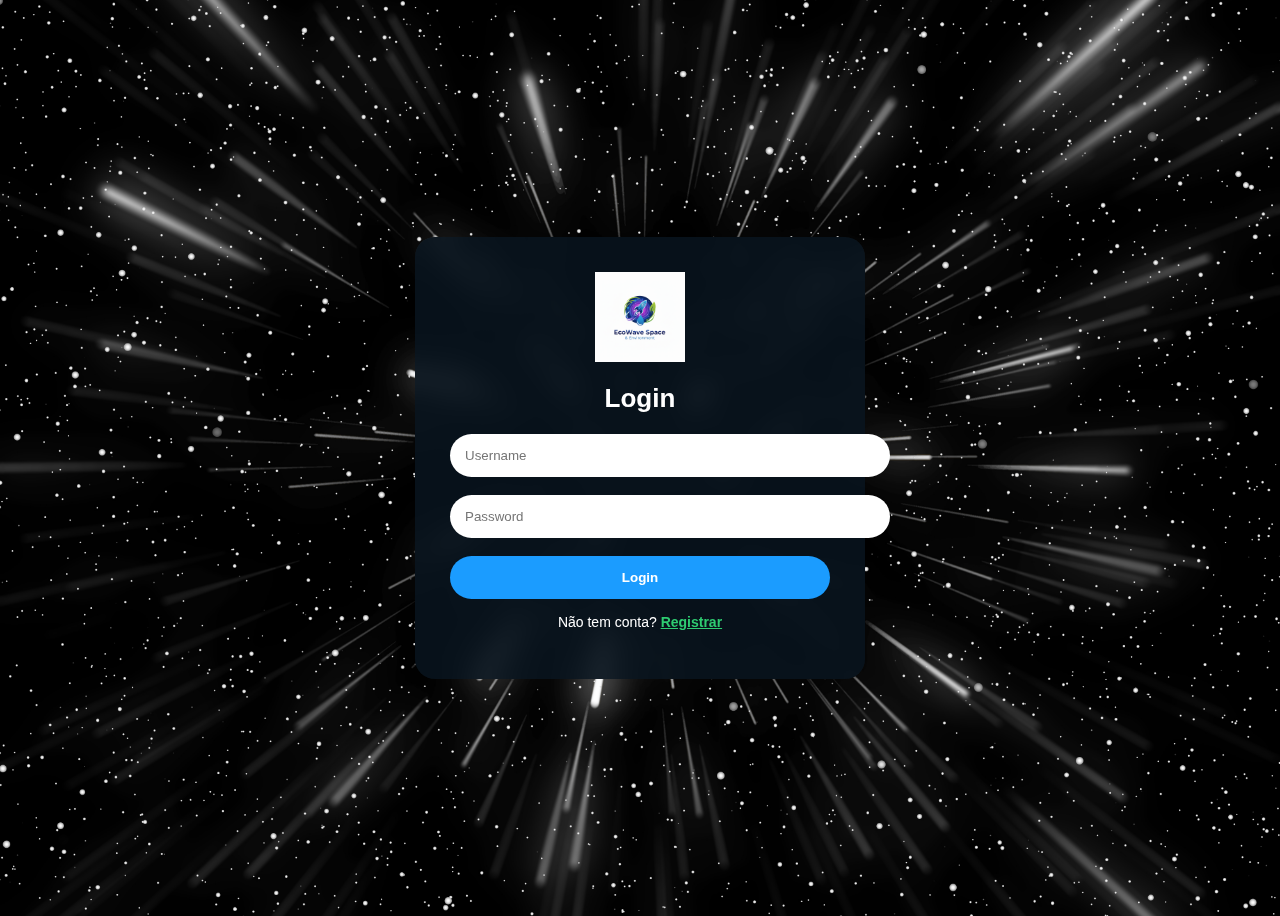
<file: banco/index.html>
<!DOCTYPE html>
<html lang="pt-BR">
<head>
<meta charset="UTF-8">
<meta name="viewport" content="width=device-width, initial-scale=1.0">
<link rel="stylesheet" href="style.css">
<link href="https://unpkg.com/boxicons@2.1.4/css/boxicons.min.css" rel="stylesheet">
 <link rel="icon" href="Gemini_Generated_Image_1nenyi1nenyi1nen.png" type="image/png">
<title>Login</title>
</head>

<body>
<div class="wrapper">

  <div style="text-align:center;margin-bottom:15px">
    <img src="Gemini_Generated_Image_1nenyi1nenyi1nen.png" width="90">
  </div>

  <form>
    <h1>Login</h1>

    <div class="input-box">
      <input type="text" id="email" placeholder="Username">
      <box-icon name="user" type="solid"></box-icon>
    </div>

    <div class="input-box">
      <input type="password" id="senha" placeholder="Password">
      <box-icon name="lock-alt" type="solid"></box-icon>
    </div>

    <button class="btn">Login</button>

    <div class="register-link">
      <p>Não tem conta? <a href="register.html">Registrar</a></p>
    </div>
  </form>
</div>

<script src="auth.js"></script>
<script>
document.querySelector("form").addEventListener("submit", loginSeguro);
</script>
</body>
</html>
</file>
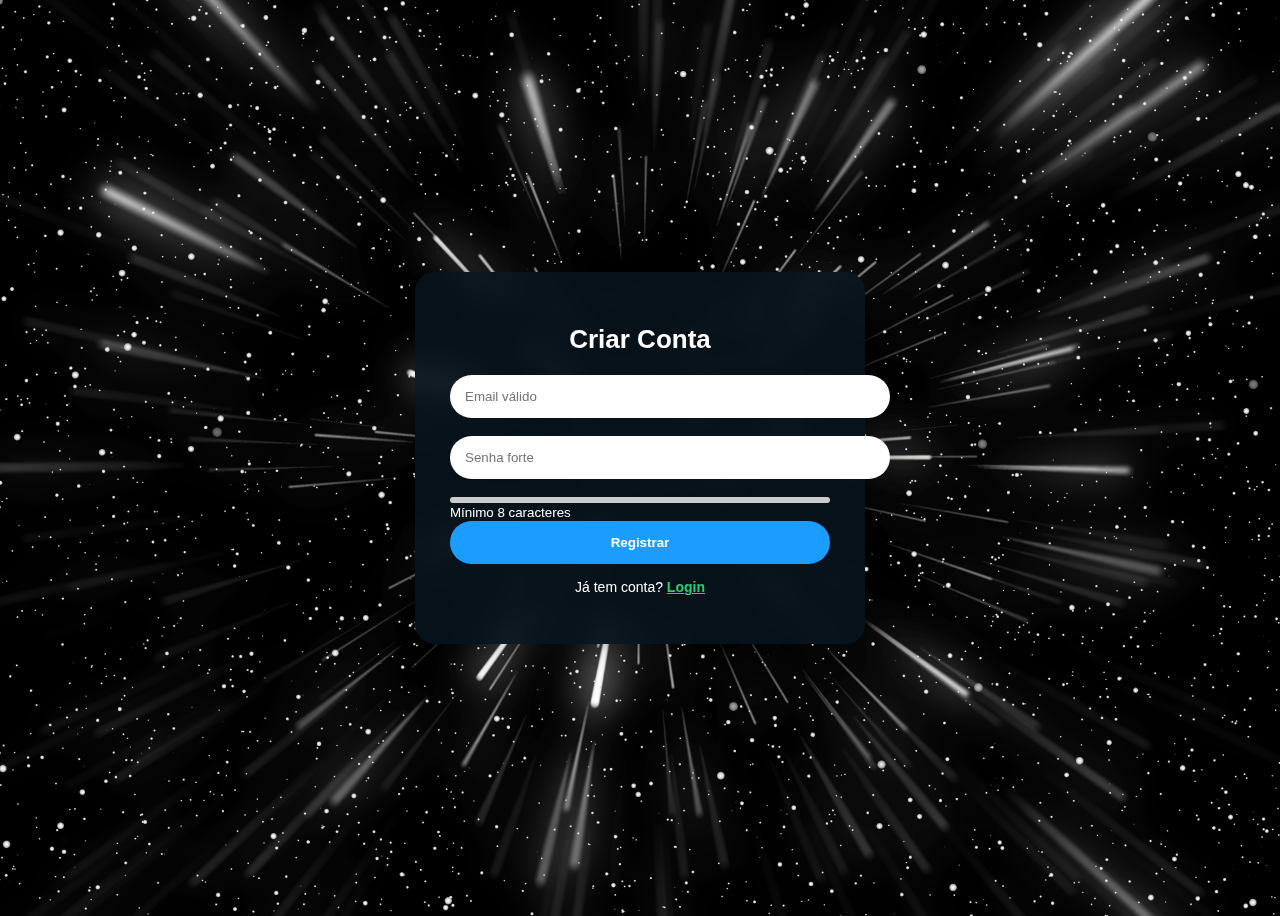
<file: banco/register.html>
<!DOCTYPE html>
<html lang="pt-BR">
<head>
<meta charset="UTF-8">
<meta name="viewport" content="width=device-width, initial-scale=1.0">
<link rel="stylesheet" href="style.css">
<link href="https://unpkg.com/boxicons@2.1.4/css/boxicons.min.css" rel="stylesheet">
 <link rel="icon" href="Gemini_Generated_Image_1nenyi1nenyi1nen.png" type="image/png">
<title>Register</title>
</head>

<body>
<div class="wrapper">
  <form>
    <h1>Criar Conta</h1>

    <div class="input-box">
      <input type="email" id="user" placeholder="Email válido" required>
      <box-icon name="envelope"></box-icon>
    </div>

    <div class="input-box">
      <input type="password" id="pass" placeholder="Senha forte"
             oninput="verificarForcaSenha(this.value)" required>
      <box-icon name="lock-alt"></box-icon>
    </div>

    <div class="forca">
      <span id="barra-forca"></span>
    </div>
    <small id="texto-forca">Mínimo 8 caracteres</small>

    <button class="btn" onclick="registrar(event)">Registrar</button>

    <div class="register-link">
      <p>Já tem conta? <a href="index.html">Login</a></p>
    </div>
  </form>
</div>

<script src="auth.js"></script>
</body>
</html>
</file>
<file: banco/style.css>
body{
  display:flex;
  justify-content:center;
  align-items:center;
  min-height:100vh;
  background:url(fundo-3d-hiperespaco-com-efeito-tunel-da-urdidura.jpg) center/cover;
  font-family:Poppins,sans-serif;
}

.wrapper{
  width:380px;
  background:rgba(8,20,30,.85);
  backdrop-filter:blur(12px);
  border-radius:20px;
  padding:35px;
  color:#fff;
}

.input-box{
  position:relative;
  margin-bottom:18px;
}

.input-box input{
  width:100%;
  padding:14px 45px 14px 15px;
  border-radius:40px;
  border:none;
  outline:none;
}

.input-box.success input{border:2px solid #2ecc71;}
.input-box.error input{border:2px solid #ff4d4f;}

.msg-erro{
  font-size:12px;
  color:#ff6b6b;
  margin-left:10px;
}

.btn{
  width:100%;
  padding:14px;
  border:none;
  border-radius:40px;
  background:#1b9cff;
  color:#fff;
  font-weight:600;
  cursor:pointer;
}

.forca{
  height:6px;
  background:#ccc;
  border-radius:10px;
  margin-top:5px;
  overflow:hidden;
}

.forca span{
  display:block;
  height:100%;
  width:0%;
  transition:.3s;
}

.forca.fraca span{width:33%;background:red;}
.forca.media span{width:66%;background:orange;}
.forca.forte span{width:100%;background:green;}


@media(max-width:500px){
  .wrapper{
    width:90%;
    padding:30px;
  }
}

.wrapper h1{
  text-align:center;
  margin-bottom:20px;
  font-size:26px;
}

.register-link{
  text-align:center;
  margin-top:15px;
  font-size:14px;
}

.register-link a{
  color:#2ecc71;
  font-weight:600;
}


.graficos{
  max-width:1200px;
  margin:60px auto;
  padding:0 20px;
}

.graficos h2{
  margin-bottom:25px;
  border-left:6px solid #2ecc71;
  padding-left:12px;
}

.grafico-box{
  background:rgba(255,255,255,.08);
  border-radius:16px;
  padding:25px;
}

.perfil{
  text-align:center;
  margin:40px auto;
}

.perfil img{
  width:120px;
  height:120px;
  border-radius:50%;
  object-fit:cover;
  margin-bottom:15px;
  border:3px solid #2ecc71;
}

.perfil input{
  display:block;
  margin:10px auto;
  color:#fff;
}

.perfil button{
  padding:10px 20px;
  border:none;
  border-radius:20px;
  background:#2ecc71;
  color:#fff;
  cursor:pointer;
}
</file>
